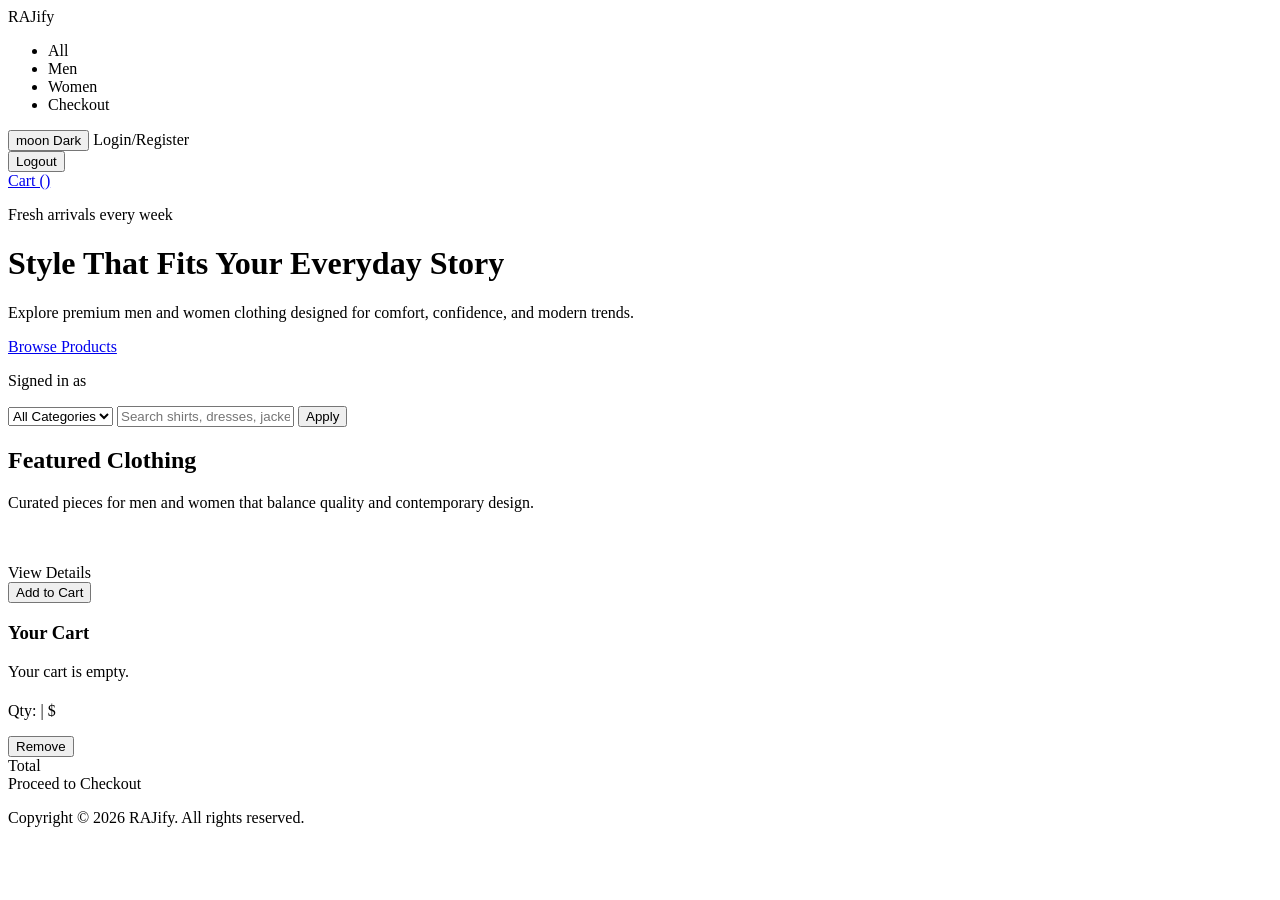
<file: Ecomm-Web/target/classes/templates/index.html>
<!DOCTYPE html>
<html lang="en" xmlns:th="http://www.thymeleaf.org">
<head>
    <meta charset="UTF-8">
    <meta name="viewport" content="width=device-width, initial-scale=1.0">
    <title>RAJify | Fashion Store</title>
    <link rel="preconnect" href="https://fonts.googleapis.com">
    <link rel="preconnect" href="https://fonts.gstatic.com" crossorigin>
    <link href="https://fonts.googleapis.com/css2?family=Inter:wght@400;500;600;700;800&display=swap" rel="stylesheet">
    <link rel="stylesheet" th:href="@{/css/styles.css}">
    <script th:src="@{/js/theme.js}" defer></script>
</head>
<body>
<header class="hero">
    <nav class="navbar container">
        <a class="logo" th:href="@{/}">RAJify</a>
        <ul class="nav-links">
            <li><a th:href="@{/(category='all')}">All</a></li>
            <li><a th:href="@{/(category='men')}">Men</a></li>
            <li><a th:href="@{/(category='women')}">Women</a></li>
            <li><a th:href="@{/checkout}">Checkout</a></li>
        </ul>
        <div class="nav-actions">
            <button type="button" id="themeToggle" class="theme-toggle" aria-label="Toggle dark mode">
                <span class="theme-icon">moon</span>
                <span class="theme-label">Dark</span>
            </button>
            <a class="auth-chip" th:if="${currentUser == null}" th:href="@{/auth}">Login/Register</a>
            <form th:if="${currentUser != null}" th:action="@{/auth/logout}" method="post">
                <button class="auth-chip" type="submit">Logout</button>
            </form>
            <a class="cart-chip" href="#cart">Cart (<span th:text="${cartCount}"></span>)</a>
        </div>
    </nav>

    <div class="hero-content container">
        <div>
            <p class="badge">Fresh arrivals every week</p>
            <h1>Style That Fits Your Everyday Story</h1>
            <p>
                Explore premium men and women clothing designed for comfort, confidence, and modern trends.
            </p>
            <a href="#products" class="primary-link">Browse Products</a>
        </div>
    </div>
</header>

<main class="container" id="products">
    <section class="filters">
        <p class="welcome-note" th:if="${currentUser != null}">
            Signed in as <strong th:text="${currentUser.fullName}"></strong>
        </p>
        <form class="filter-form" method="get" th:action="@{/}">
            <select name="category">
                <option value="all" th:selected="${selectedCategory == 'all'}">All Categories</option>
                <option value="men" th:selected="${selectedCategory == 'men'}">Men</option>
                <option value="women" th:selected="${selectedCategory == 'women'}">Women</option>
            </select>
            <input type="text" name="q" placeholder="Search shirts, dresses, jackets..." th:value="${query}">
            <button type="submit">Apply</button>
        </form>
        <p class="flash" th:if="${successMessage}" th:text="${successMessage}"></p>
    </section>

    <section class="section-header">
        <h2>Featured Clothing</h2>
        <p>Curated pieces for men and women that balance quality and contemporary design.</p>
    </section>

    <section class="layout">
    <div class="product-grid">
        <article class="product-card" th:each="product : ${products}">
            <a th:href="@{/products/{id}(id=${product.id})}">
                <img class="product-image" th:src="${product.imageUrl}" th:alt="${product.name}">
            </a>
            <div class="product-content">
                <span class="product-category" th:text="${product.category}"></span>
                <h3 th:text="${product.name}"></h3>
                <p th:text="${product.description}"></p>
                <div class="product-footer">
                    <strong th:text="'$' + ${#numbers.formatDecimal(product.price, 1, 2)}"></strong>
                    <span th:text="'★ ' + ${product.rating}"></span>
                </div>
                <div class="product-actions">
                    <a th:href="@{/products/{id}(id=${product.id})}">View Details</a>
                    <form th:action="@{/cart/add/{id}(id=${product.id})}" method="post">
                        <button type="submit">Add to Cart</button>
                    </form>
                </div>
            </div>
        </article>
    </div>

    <aside class="cart-panel" id="cart">
        <h3>Your Cart</h3>
        <p th:if="${#lists.isEmpty(cartItems)}" class="muted">Your cart is empty.</p>
        <div class="cart-list" th:if="${!#lists.isEmpty(cartItems)}">
            <article class="cart-item" th:each="item : ${cartItems}">
                <div>
                    <h4 th:text="${item.product.name}"></h4>
                    <p>
                        Qty: <span th:text="${item.quantity}"></span>
                        | $<span th:text="${#numbers.formatDecimal(item.lineTotal, 1, 2)}"></span>
                    </p>
                </div>
                <form th:action="@{/cart/remove/{id}(id=${item.product.id})}" method="post">
                    <button type="submit">Remove</button>
                </form>
            </article>
        </div>
        <div class="cart-total">
            <span>Total</span>
            <strong th:text="'$' + ${#numbers.formatDecimal(cartTotal, 1, 2)}"></strong>
        </div>
        <a class="checkout-link" th:href="@{/checkout}" th:if="${!#lists.isEmpty(cartItems)}">Proceed to Checkout</a>
    </aside>
    </section>
</main>

<footer class="footer">
    <div class="container">
        <p>Copyright © 2026 RAJify. All rights reserved.</p>
    </div>
</footer>
</body>
</html>
</file>
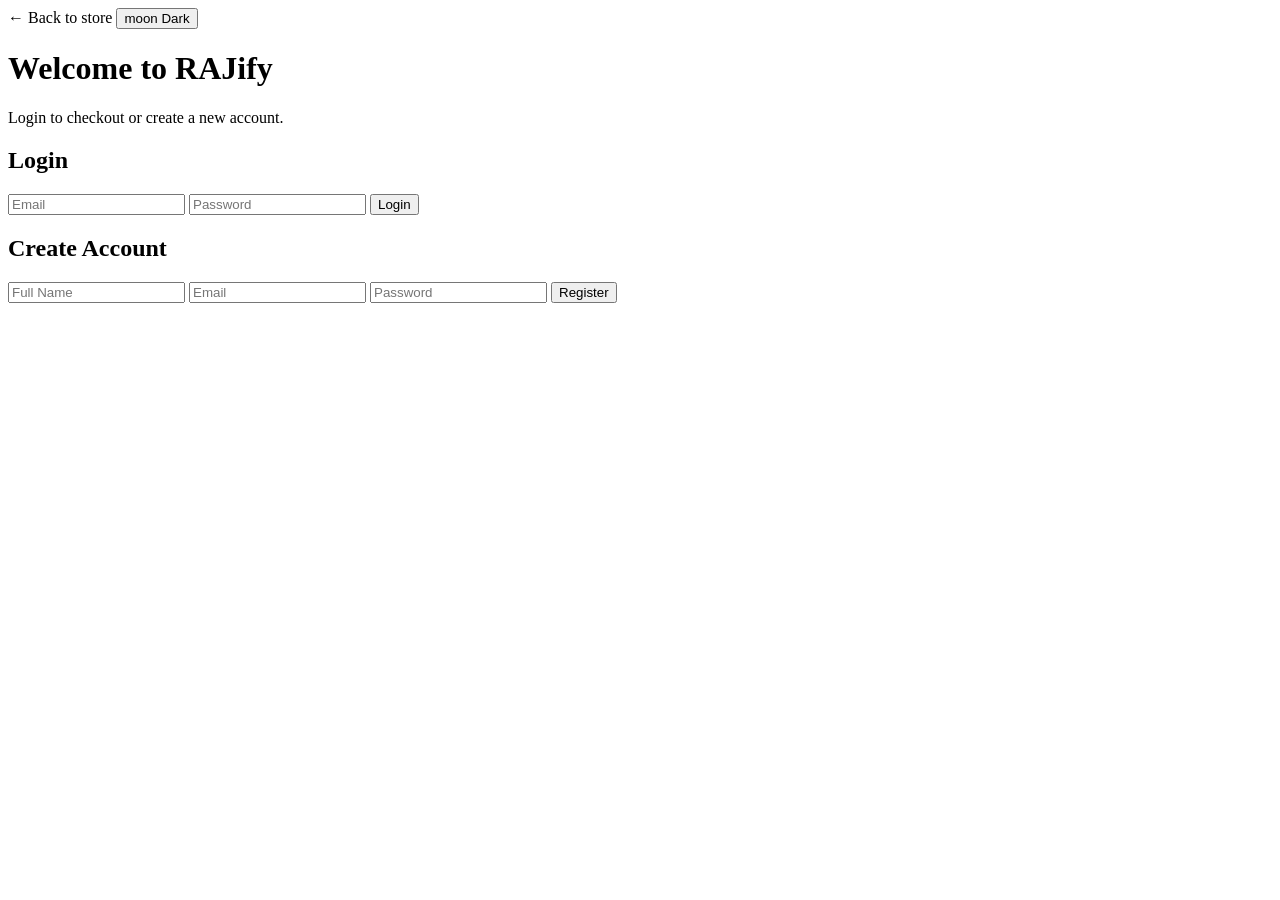
<file: Ecomm-Web/target/classes/templates/auth.html>
<!DOCTYPE html>
<html lang="en" xmlns:th="http://www.thymeleaf.org">
<head>
    <meta charset="UTF-8">
    <meta name="viewport" content="width=device-width, initial-scale=1.0">
    <title>Login & Register | RAJify</title>
    <link rel="preconnect" href="https://fonts.googleapis.com">
    <link rel="preconnect" href="https://fonts.gstatic.com" crossorigin>
    <link href="https://fonts.googleapis.com/css2?family=Inter:wght@400;500;600;700;800&display=swap" rel="stylesheet">
    <link rel="stylesheet" th:href="@{/css/styles.css}">
    <script th:src="@{/js/theme.js}" defer></script>
</head>
<body>
<main class="container auth-page">
    <div class="detail-topbar">
        <a th:href="@{/}" class="back-link">← Back to store</a>
        <button type="button" id="themeToggle" class="theme-toggle dark-chip" aria-label="Toggle dark mode">
            <span class="theme-icon">moon</span>
            <span class="theme-label">Dark</span>
        </button>
    </div>
    <h1>Welcome to RAJify</h1>
    <p class="muted">Login to checkout or create a new account.</p>
    <p class="flash error" th:if="${authError}" th:text="${authError}"></p>
    <p class="flash success" th:if="${authSuccess}" th:text="${authSuccess}"></p>
    <section class="auth-grid">
        <article class="auth-card">
            <h2>Login</h2>
            <form th:action="@{/auth/login}" method="post" class="auth-form">
                <input type="email" name="email" placeholder="Email" required>
                <input type="password" name="password" placeholder="Password" required>
                <button type="submit">Login</button>
            </form>
        </article>
        <article class="auth-card">
            <h2>Create Account</h2>
            <form th:action="@{/auth/register}" method="post" class="auth-form">
                <input type="text" name="fullName" placeholder="Full Name" required>
                <input type="email" name="email" placeholder="Email" required>
                <input type="password" name="password" placeholder="Password" required>
                <button type="submit">Register</button>
            </form>
        </article>
    </section>
</main>
</body>
</html>
</file>
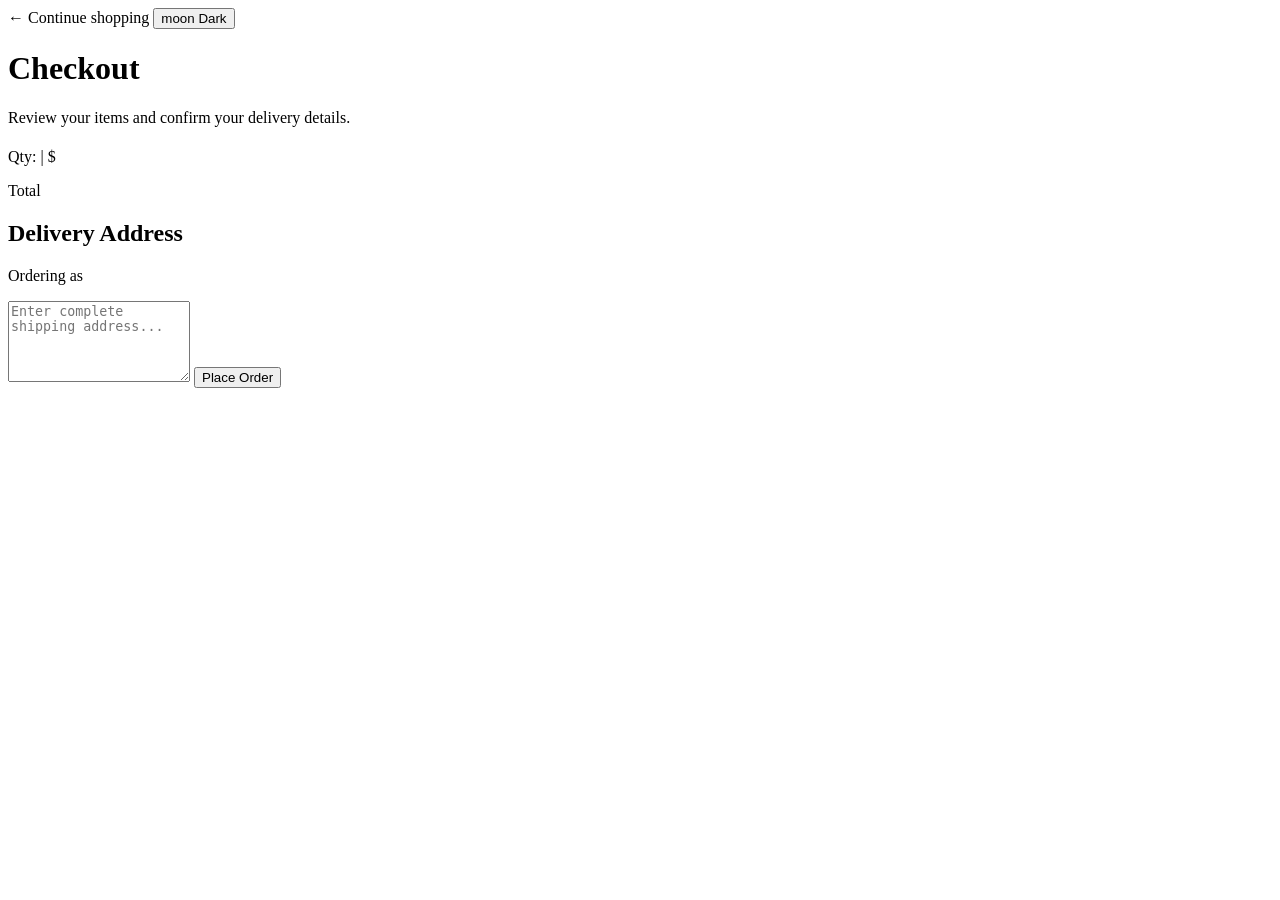
<file: Ecomm-Web/target/classes/templates/checkout.html>
<!DOCTYPE html>
<html lang="en" xmlns:th="http://www.thymeleaf.org">
<head>
    <meta charset="UTF-8">
    <meta name="viewport" content="width=device-width, initial-scale=1.0">
    <title>Checkout | RAJify</title>
    <link rel="preconnect" href="https://fonts.googleapis.com">
    <link rel="preconnect" href="https://fonts.gstatic.com" crossorigin>
    <link href="https://fonts.googleapis.com/css2?family=Inter:wght@400;500;600;700;800&display=swap" rel="stylesheet">
    <link rel="stylesheet" th:href="@{/css/styles.css}">
    <script th:src="@{/js/theme.js}" defer></script>
</head>
<body>
<main class="container checkout-page">
    <div class="detail-topbar">
        <a th:href="@{/}" class="back-link">← Continue shopping</a>
        <button type="button" id="themeToggle" class="theme-toggle dark-chip" aria-label="Toggle dark mode">
            <span class="theme-icon">moon</span>
            <span class="theme-label">Dark</span>
        </button>
    </div>
    <h1>Checkout</h1>
    <p class="muted">Review your items and confirm your delivery details.</p>
    <p class="flash error" th:if="${checkoutError}" th:text="${checkoutError}"></p>
    <section class="checkout-grid">
        <div class="checkout-items">
            <article class="cart-item" th:each="item : ${cartItems}">
                <div>
                    <h4 th:text="${item.product.name}"></h4>
                    <p>Qty: <span th:text="${item.quantity}"></span> | $<span th:text="${#numbers.formatDecimal(item.lineTotal, 1, 2)}"></span></p>
                </div>
            </article>
            <div class="cart-total">
                <span>Total</span>
                <strong th:text="'$' + ${#numbers.formatDecimal(cartTotal, 1, 2)}"></strong>
            </div>
        </div>
        <aside class="auth-card">
            <h2>Delivery Address</h2>
            <p class="muted">Ordering as <strong th:text="${currentUser.fullName}"></strong></p>
            <form th:action="@{/checkout/place}" method="post" class="auth-form">
                <textarea name="shippingAddress" placeholder="Enter complete shipping address..." rows="5" required></textarea>
                <button type="submit">Place Order</button>
            </form>
        </aside>
    </section>
</main>
</body>
</html>
</file>
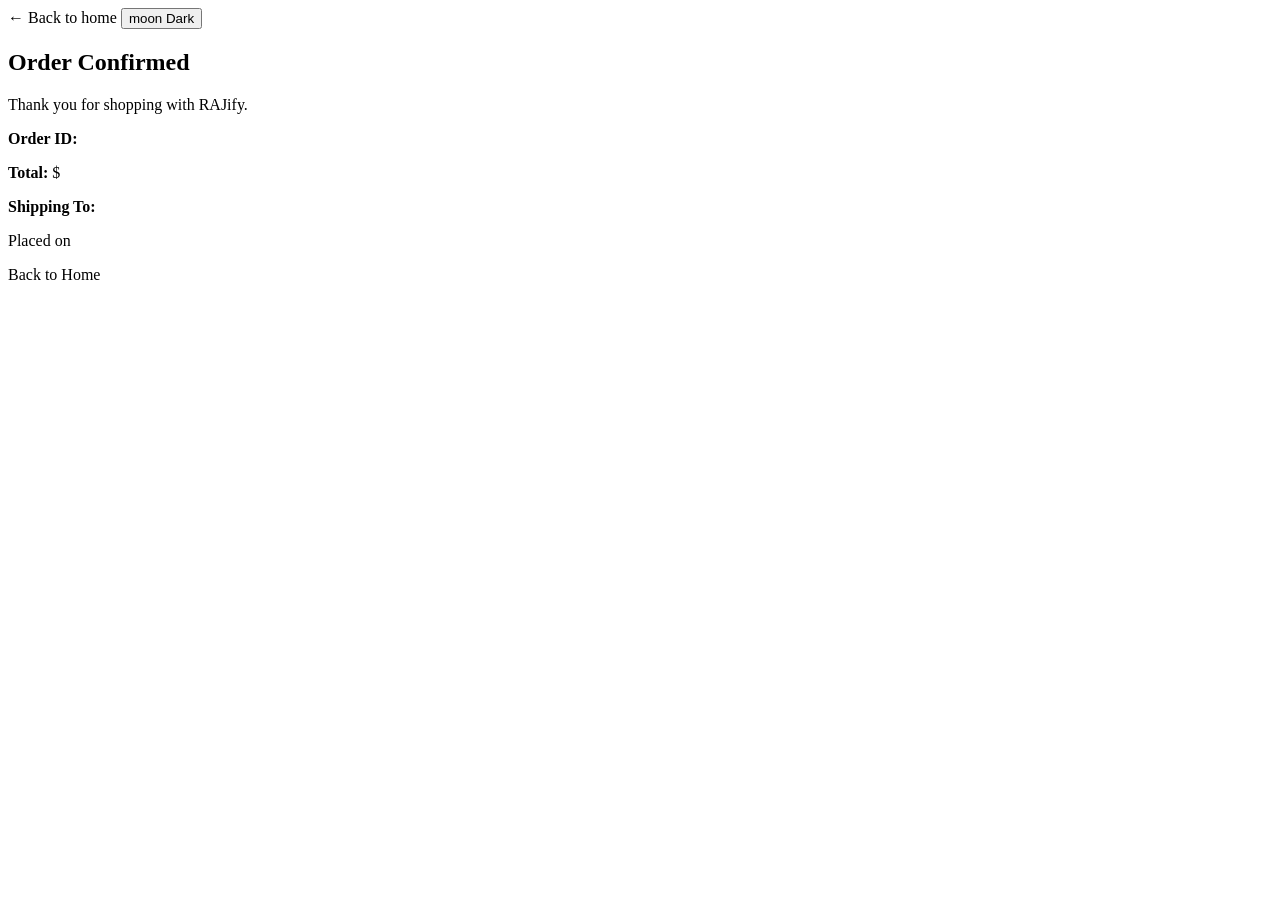
<file: Ecomm-Web/target/classes/templates/order-confirmation.html>
<!DOCTYPE html>
<html lang="en" xmlns:th="http://www.thymeleaf.org">
<head>
    <meta charset="UTF-8">
    <meta name="viewport" content="width=device-width, initial-scale=1.0">
    <title>Order Confirmed | RAJify</title>
    <link rel="preconnect" href="https://fonts.googleapis.com">
    <link rel="preconnect" href="https://fonts.gstatic.com" crossorigin>
    <link href="https://fonts.googleapis.com/css2?family=Inter:wght@400;500;600;700;800&display=swap" rel="stylesheet">
    <link rel="stylesheet" th:href="@{/css/styles.css}">
    <script th:src="@{/js/theme.js}" defer></script>
</head>
<body>
<main class="container confirmation-page">
    <div class="detail-topbar">
        <a th:href="@{/}" class="back-link">← Back to home</a>
        <button type="button" id="themeToggle" class="theme-toggle dark-chip" aria-label="Toggle dark mode">
            <span class="theme-icon">moon</span>
            <span class="theme-label">Dark</span>
        </button>
    </div>
    <section class="auth-card confirmation-card">
        <h1>Order Confirmed</h1>
        <p>Thank you for shopping with RAJify.</p>
        <p><strong>Order ID:</strong> <span th:text="${order.id}"></span></p>
        <p><strong>Total:</strong> $<span th:text="${#numbers.formatDecimal(order.totalAmount, 1, 2)}"></span></p>
        <p><strong>Shipping To:</strong> <span th:text="${order.shippingAddress}"></span></p>
        <p class="muted">Placed on <span th:text="${#temporals.format(order.createdAt, 'dd MMM yyyy HH:mm')}"></span></p>
        <a class="primary-link dark-link" th:href="@{/}">Back to Home</a>
    </section>
</main>
</body>
</html>
</file>
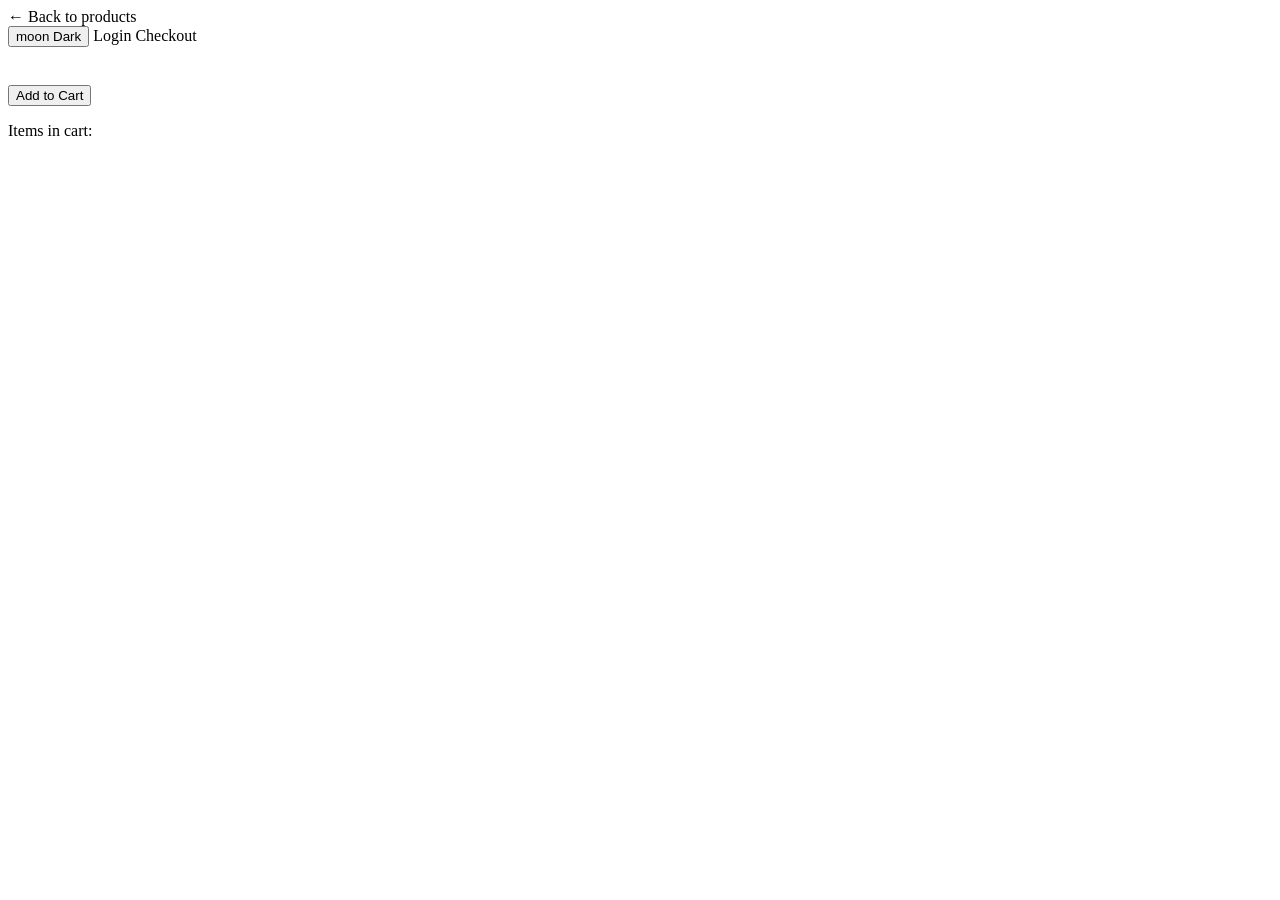
<file: Ecomm-Web/target/classes/templates/product-detail.html>
<!DOCTYPE html>
<html lang="en" xmlns:th="http://www.thymeleaf.org">
<head>
    <meta charset="UTF-8">
    <meta name="viewport" content="width=device-width, initial-scale=1.0">
    <title th:text="${product.name} + ' | RAJify'">Product | RAJify</title>
    <link rel="preconnect" href="https://fonts.googleapis.com">
    <link rel="preconnect" href="https://fonts.gstatic.com" crossorigin>
    <link href="https://fonts.googleapis.com/css2?family=Inter:wght@400;500;600;700;800&display=swap" rel="stylesheet">
    <link rel="stylesheet" th:href="@{/css/styles.css}">
    <script th:src="@{/js/theme.js}" defer></script>
</head>
<body>
<main class="container detail-page">
    <div class="detail-topbar">
        <a th:href="@{/}" class="back-link">← Back to products</a>
        <div class="nav-actions">
            <button type="button" id="themeToggle" class="theme-toggle dark-chip" aria-label="Toggle dark mode">
                <span class="theme-icon">moon</span>
                <span class="theme-label">Dark</span>
            </button>
            <a class="auth-chip dark-chip" th:if="${currentUser == null}" th:href="@{/auth}">Login</a>
            <a class="auth-chip dark-chip" th:href="@{/checkout}">Checkout</a>
        </div>
    </div>
    <section class="detail-card">
        <img th:src="${product.imageUrl}" th:alt="${product.name}">
        <div>
            <span class="product-category" th:text="${product.category}"></span>
            <h1 th:text="${product.name}"></h1>
            <p class="detail-description" th:text="${product.description}"></p>
            <p class="detail-price" th:text="'$' + ${#numbers.formatDecimal(product.price, 1, 2)}"></p>
            <p class="detail-rating" th:text="'Rating: ★ ' + ${product.rating}"></p>
            <form th:action="@{/cart/add/{id}(id=${product.id})}" method="post">
                <button class="detail-btn" type="submit">Add to Cart</button>
            </form>
            <p class="cart-hint">Items in cart: <strong th:text="${cartCount}"></strong></p>
        </div>
    </section>
</main>
</body>
</html>
</file>
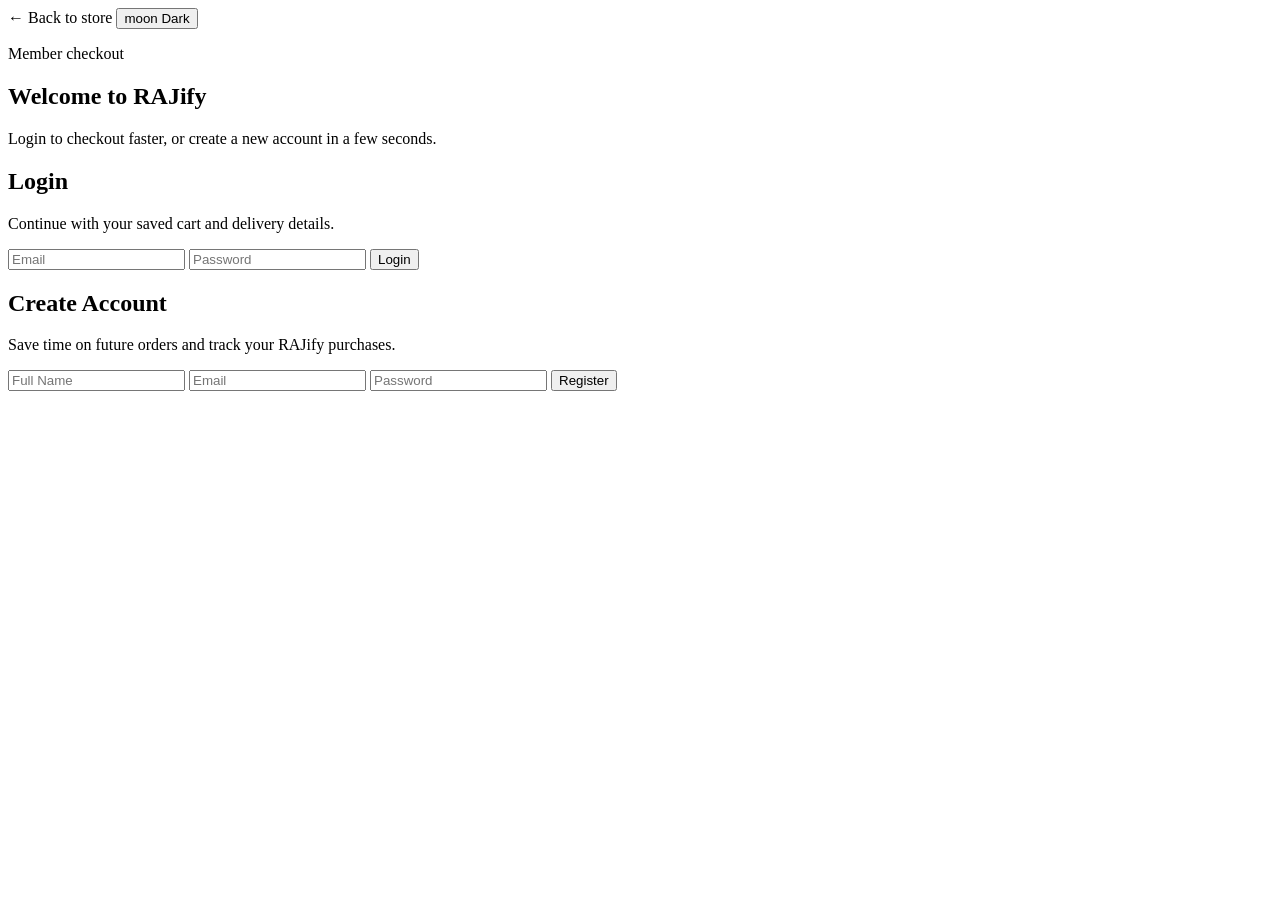
<file: Ecomm-Web/src/main/resources/templates/auth.html>
<!DOCTYPE html>
<html lang="en" xmlns:th="http://www.thymeleaf.org">
<head>
    <meta charset="UTF-8">
    <meta name="viewport" content="width=device-width, initial-scale=1.0">
    <title>Login & Register | RAJify</title>
    <link rel="preconnect" href="https://fonts.googleapis.com">
    <link rel="preconnect" href="https://fonts.gstatic.com" crossorigin>
    <link href="https://fonts.googleapis.com/css2?family=Inter:wght@400;500;600;700;800&display=swap" rel="stylesheet">
    <link rel="stylesheet" th:href="@{/css/styles.css}">
    <script th:src="@{/js/theme.js}" defer></script>
</head>
<body>
<main class="container auth-page">
    <div class="detail-topbar">
        <a th:href="@{/}" class="back-link">&larr; Back to store</a>
        <button type="button" id="themeToggle" class="theme-toggle dark-chip" aria-label="Toggle dark mode">
            <span class="theme-icon">moon</span>
            <span class="theme-label">Dark</span>
        </button>
    </div>
    <section class="auth-intro">
        <p class="badge">Member checkout</p>
        <h1>Welcome to RAJify</h1>
        <p class="muted">Login to checkout faster, or create a new account in a few seconds.</p>
    </section>
    <p class="flash error" th:if="${authError}" th:text="${authError}"></p>
    <p class="flash success" th:if="${authSuccess}" th:text="${authSuccess}"></p>
    <section class="auth-grid">
        <article class="auth-card">
            <h2>Login</h2>
            <p class="muted">Continue with your saved cart and delivery details.</p>
            <form th:action="@{/auth/login}" method="post" class="auth-form">
                <input type="email" name="email" placeholder="Email" required>
                <input type="password" name="password" placeholder="Password" required>
                <button type="submit">Login</button>
            </form>
        </article>
        <article class="auth-card accent-card">
            <h2>Create Account</h2>
            <p class="muted">Save time on future orders and track your RAJify purchases.</p>
            <form th:action="@{/auth/register}" method="post" class="auth-form">
                <input type="text" name="fullName" placeholder="Full Name" required>
                <input type="email" name="email" placeholder="Email" required>
                <input type="password" name="password" placeholder="Password" required>
                <button type="submit">Register</button>
            </form>
        </article>
    </section>
</main>
</body>
</html>
</file>
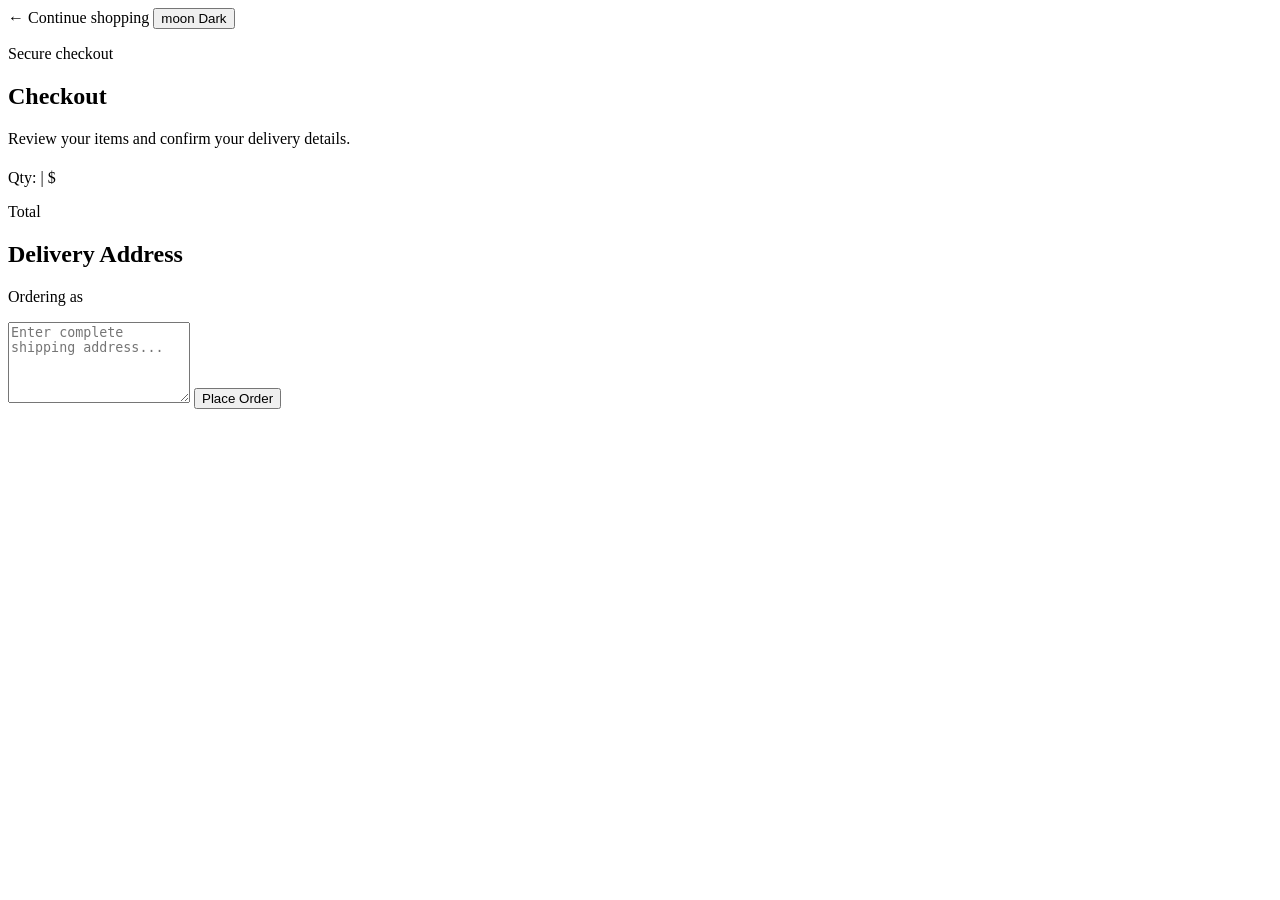
<file: Ecomm-Web/src/main/resources/templates/checkout.html>
<!DOCTYPE html>
<html lang="en" xmlns:th="http://www.thymeleaf.org">
<head>
    <meta charset="UTF-8">
    <meta name="viewport" content="width=device-width, initial-scale=1.0">
    <title>Checkout | RAJify</title>
    <link rel="preconnect" href="https://fonts.googleapis.com">
    <link rel="preconnect" href="https://fonts.gstatic.com" crossorigin>
    <link href="https://fonts.googleapis.com/css2?family=Inter:wght@400;500;600;700;800&display=swap" rel="stylesheet">
    <link rel="stylesheet" th:href="@{/css/styles.css}">
    <script th:src="@{/js/theme.js}" defer></script>
</head>
<body>
<main class="container checkout-page">
    <div class="detail-topbar">
        <a th:href="@{/}" class="back-link">&larr; Continue shopping</a>
        <button type="button" id="themeToggle" class="theme-toggle dark-chip" aria-label="Toggle dark mode">
            <span class="theme-icon">moon</span>
            <span class="theme-label">Dark</span>
        </button>
    </div>
    <section class="checkout-heading">
        <p class="badge">Secure checkout</p>
        <h1>Checkout</h1>
        <p class="muted">Review your items and confirm your delivery details.</p>
    </section>
    <p class="flash error" th:if="${checkoutError}" th:text="${checkoutError}"></p>
    <section class="checkout-grid">
        <div class="checkout-items">
            <article class="cart-item" th:each="item : ${cartItems}">
                <div>
                    <h4 th:text="${item.product.name}"></h4>
                    <p>Qty: <span th:text="${item.quantity}"></span> | $<span th:text="${#numbers.formatDecimal(item.lineTotal, 1, 2)}"></span></p>
                </div>
            </article>
            <div class="cart-total">
                <span>Total</span>
                <strong th:text="'$' + ${#numbers.formatDecimal(cartTotal, 1, 2)}"></strong>
            </div>
        </div>
        <aside class="auth-card checkout-card">
            <h2>Delivery Address</h2>
            <p class="muted">Ordering as <strong th:text="${currentUser.fullName}"></strong></p>
            <form th:action="@{/checkout/place}" method="post" class="auth-form">
                <textarea name="shippingAddress" placeholder="Enter complete shipping address..." rows="5" required></textarea>
                <button type="submit">Place Order</button>
            </form>
        </aside>
    </section>
</main>
</body>
</html>
</file>
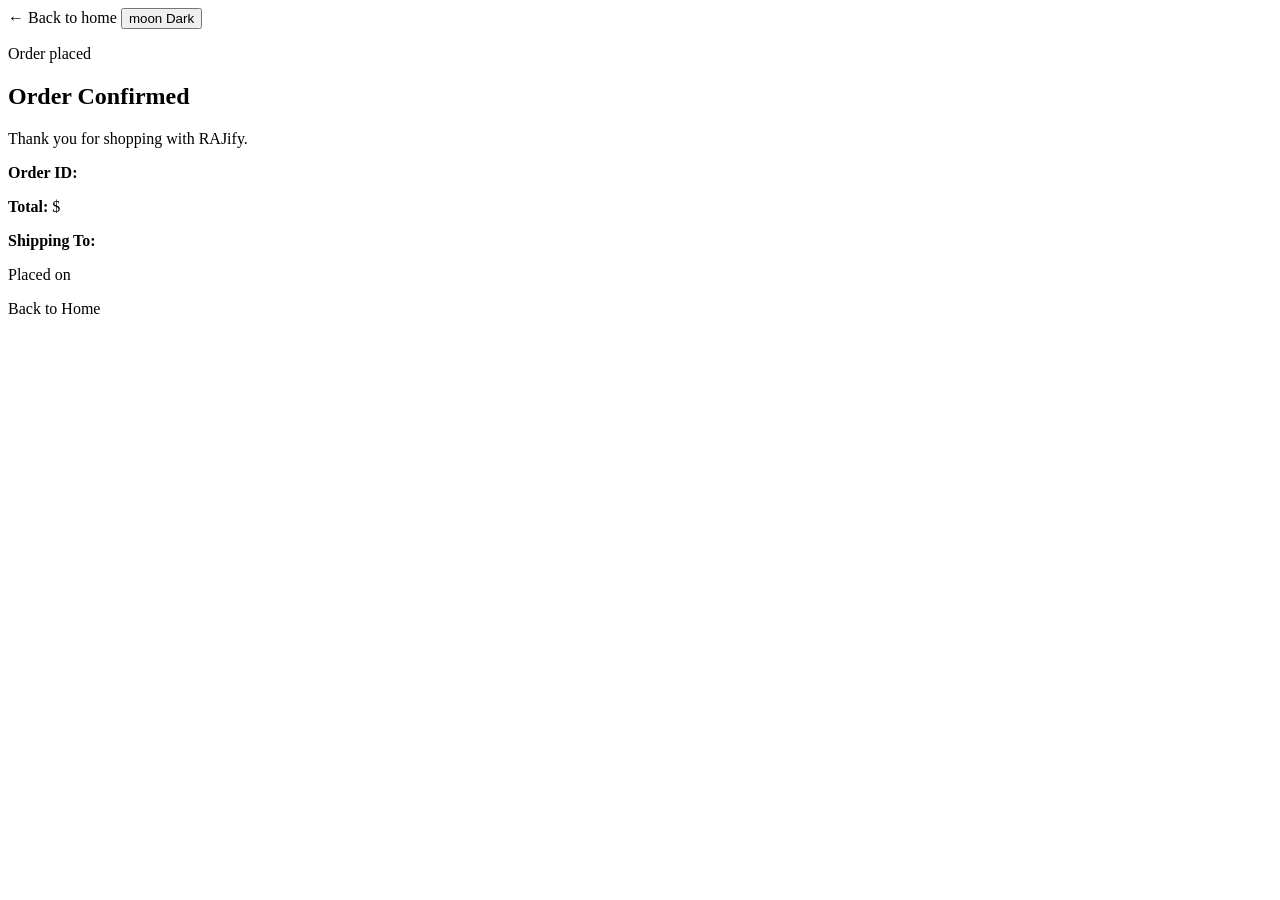
<file: Ecomm-Web/src/main/resources/templates/order-confirmation.html>
<!DOCTYPE html>
<html lang="en" xmlns:th="http://www.thymeleaf.org">
<head>
    <meta charset="UTF-8">
    <meta name="viewport" content="width=device-width, initial-scale=1.0">
    <title>Order Confirmed | RAJify</title>
    <link rel="preconnect" href="https://fonts.googleapis.com">
    <link rel="preconnect" href="https://fonts.gstatic.com" crossorigin>
    <link href="https://fonts.googleapis.com/css2?family=Inter:wght@400;500;600;700;800&display=swap" rel="stylesheet">
    <link rel="stylesheet" th:href="@{/css/styles.css}">
    <script th:src="@{/js/theme.js}" defer></script>
</head>
<body>
<main class="container confirmation-page">
    <div class="detail-topbar">
        <a th:href="@{/}" class="back-link">&larr; Back to home</a>
        <button type="button" id="themeToggle" class="theme-toggle dark-chip" aria-label="Toggle dark mode">
            <span class="theme-icon">moon</span>
            <span class="theme-label">Dark</span>
        </button>
    </div>
    <section class="auth-card confirmation-card">
        <p class="badge">Order placed</p>
        <h1>Order Confirmed</h1>
        <p>Thank you for shopping with RAJify.</p>
        <p><strong>Order ID:</strong> <span th:text="${order.id}"></span></p>
        <p><strong>Total:</strong> $<span th:text="${#numbers.formatDecimal(order.totalAmount, 1, 2)}"></span></p>
        <p><strong>Shipping To:</strong> <span th:text="${order.shippingAddress}"></span></p>
        <p class="muted">Placed on <span th:text="${#temporals.format(order.createdAt, 'dd MMM yyyy HH:mm')}"></span></p>
        <a class="primary-link dark-link" th:href="@{/}">Back to Home</a>
    </section>
</main>
</body>
</html>
</file>
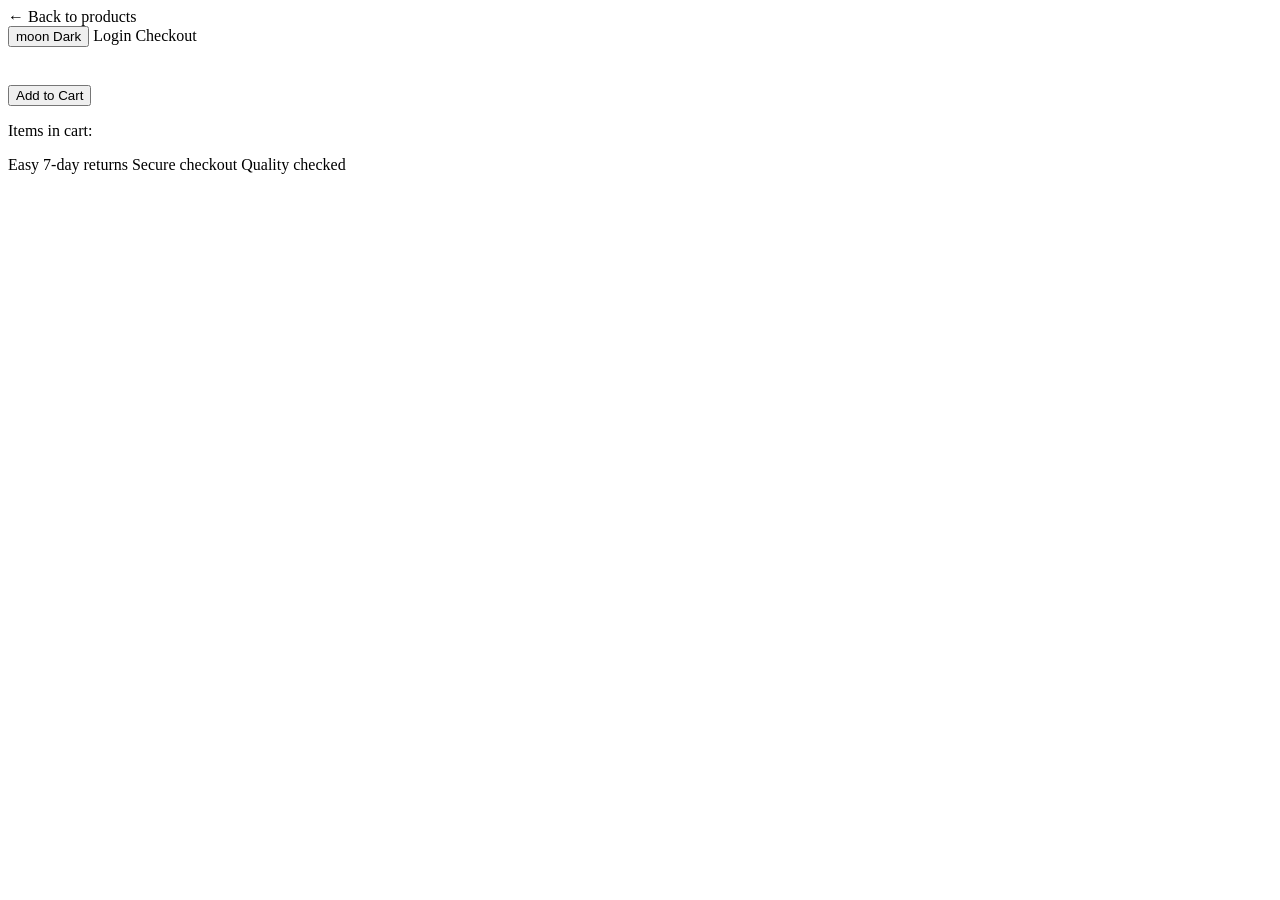
<file: Ecomm-Web/src/main/resources/templates/product-detail.html>
<!DOCTYPE html>
<html lang="en" xmlns:th="http://www.thymeleaf.org">
<head>
    <meta charset="UTF-8">
    <meta name="viewport" content="width=device-width, initial-scale=1.0">
    <title th:text="${product.name} + ' | RAJify'">Product | RAJify</title>
    <link rel="preconnect" href="https://fonts.googleapis.com">
    <link rel="preconnect" href="https://fonts.gstatic.com" crossorigin>
    <link href="https://fonts.googleapis.com/css2?family=Inter:wght@400;500;600;700;800&display=swap" rel="stylesheet">
    <link rel="stylesheet" th:href="@{/css/styles.css}">
    <script th:src="@{/js/theme.js}" defer></script>
</head>
<body>
<main class="container detail-page">
    <div class="detail-topbar">
        <a th:href="@{/}" class="back-link">&larr; Back to products</a>
        <div class="nav-actions">
            <button type="button" id="themeToggle" class="theme-toggle dark-chip" aria-label="Toggle dark mode">
                <span class="theme-icon">moon</span>
                <span class="theme-label">Dark</span>
            </button>
            <a class="auth-chip dark-chip" th:if="${currentUser == null}" th:href="@{/auth}">Login</a>
            <a class="auth-chip dark-chip" th:href="@{/checkout}">Checkout</a>
        </div>
    </div>
    <section class="detail-card">
        <img th:src="${product.imageUrl}" th:alt="${product.name}">
        <div>
            <span class="product-category" th:text="${product.category}"></span>
            <h1 th:text="${product.name}"></h1>
            <p class="detail-description" th:text="${product.description}"></p>
            <p class="detail-price" th:text="'$' + ${#numbers.formatDecimal(product.price, 1, 2)}"></p>
            <p class="detail-rating" th:text="'Rating: Star ' + ${product.rating}"></p>
            <form th:action="@{/cart/add/{id}(id=${product.id})}" method="post">
                <button class="detail-btn add-cart-btn" type="submit">Add to Cart</button>
            </form>
            <p class="cart-hint">Items in cart: <strong th:text="${cartCount}"></strong></p>
            <div class="detail-perks">
                <span>Easy 7-day returns</span>
                <span>Secure checkout</span>
                <span>Quality checked</span>
            </div>
        </div>
    </section>
</main>
</body>
</html>
</file>
